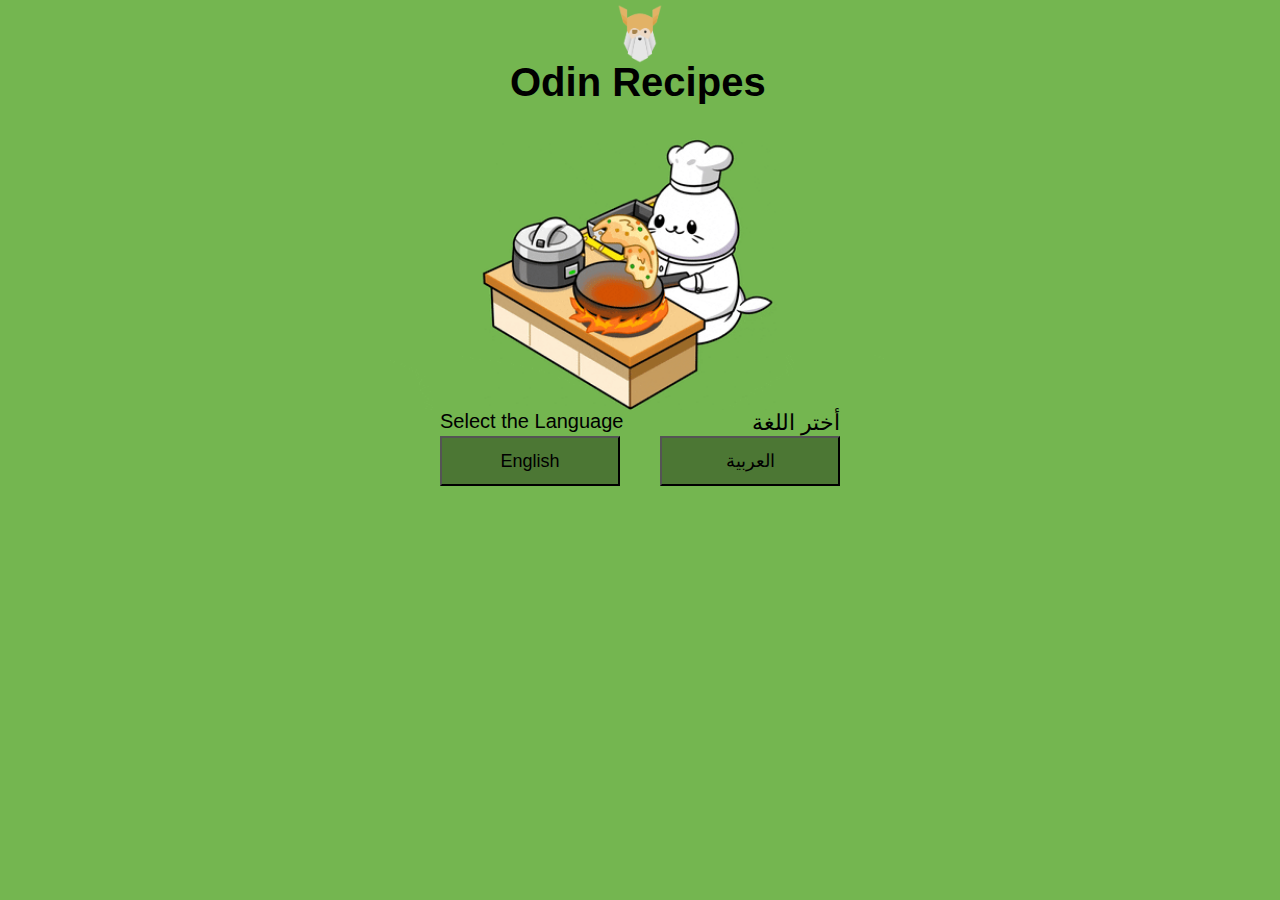
<file: index.html>
<!DOCTYPE html>
<html lang="en">
    <head>
        <meta cahrset="utf-8">
        <title>Welcome to Odin Recipes</title>
        <meta name="viewport" content="width=device-width, initial-scale=1.0">
        <link rel="stylesheet" href="selectorstyle.css">
    </head>

    <body>
        <img class="logo" src="./img/logo.png" alt="Odin project logo" height="60" width="60">
        <h1 class="title">Odin Recipes</h1>
        <img id="image" src="./img/mainpage.gif" alt="Cute seal cooking gif" height="350" width="750">

        <div class="prompt">
            <div class="en">Select the Language</div>
            <div class="ar">أختر اللغة</div>
        </div>
        
        <div class="selector">
            <a href="home-en.html"><button class="en-button">English</button></a>
            <a href="home-ar.html"><button class="ar-button">العربية</button></a>
        </div> 
    </body>
</html>
</file>
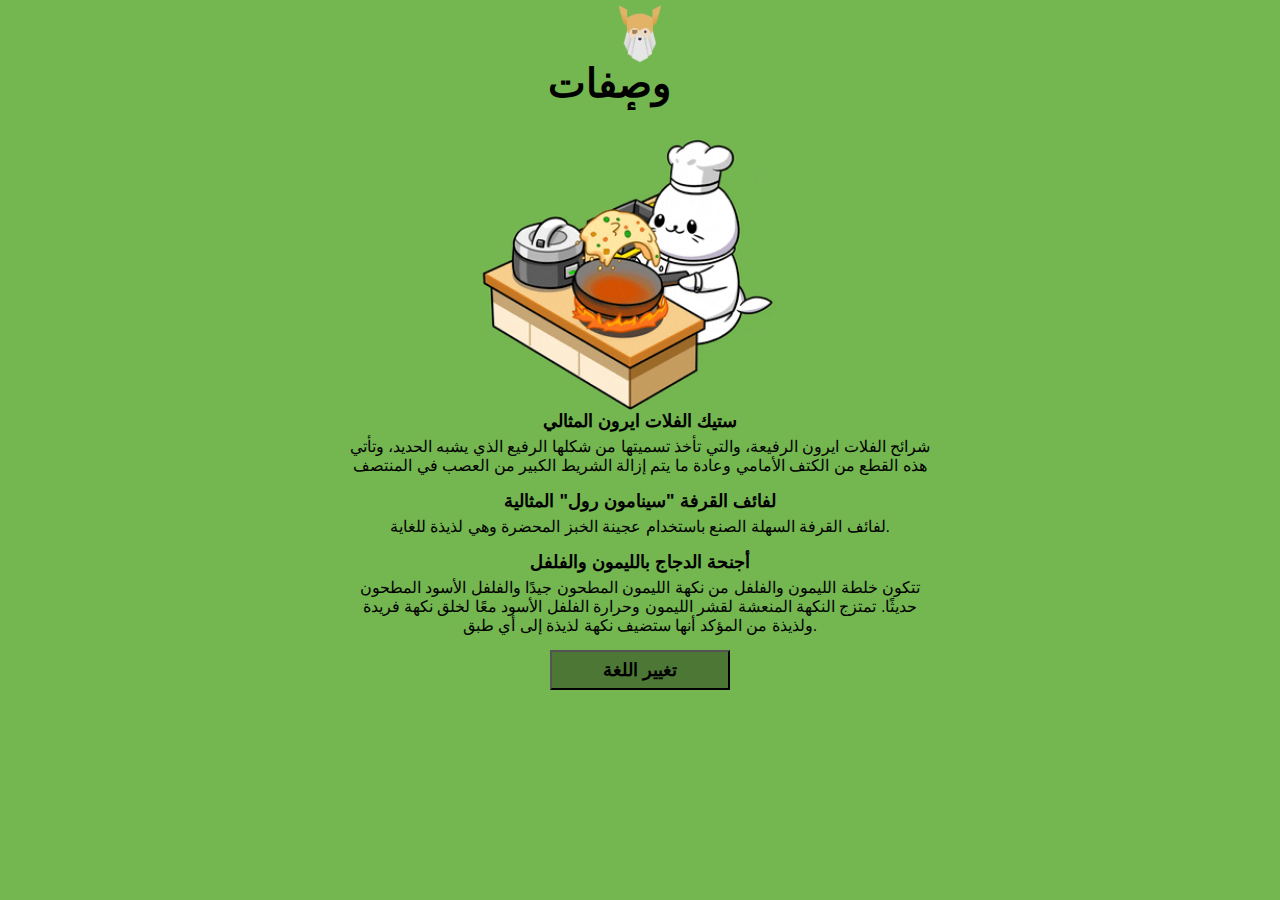
<file: home-ar.html>
<!DOCTYPE html>
<html lang="ar">
    <head>
        <meta cahrset="utf-8">
        <title>وصفات أودين</title>
        <meta name="viewport" content="width=device-width, initial-scale=1.0">
        <link rel="stylesheet" href="homestyles.css">
    </head>

    <body>
        <img class="logo" src="./img/logo.png" alt="Odin project logo" height="60" width="60">
        <h1 class="title ar">وصفات أودين</h1>
        
        <img id="image" src="./img/mainpage.gif" alt="Cute seal cooking gif" height="350" width="750">

        <ul>
            <li><a class="recipe-name" href="./recipes/ar-flatsteak.html">ستيك الفلات ايرون المثالي</a></li>
            <p class="description ar"> شرائح الفلات ايرون الرفيعة، والتي تأخذ تسميتها من شكلها الرفيع الذي يشبه الحديد، وتأتي هذه القطع من الكتف الأمامي وعادة ما يتم إزالة الشريط الكبير من العصب في المنتصف</p>
            
            <li><a class="recipe-name">لفائف القرفة "سينامون رول" المثالية</a></li>
            <p class="description ar">لفائف القرفة السهلة الصنع باستخدام عجينة الخبز المحضرة وهي لذيذة للغاية.</p>

            <li><a class="recipe-name">أجنحة الدجاج بالليمون والفلفل</a></li>
            <p class="description ar">تتكون خلطة الليمون والفلفل من نكهة الليمون المطحون جيدًا والفلفل الأسود المطحون حديثًا. تمتزج النكهة المنعشة لقشر الليمون وحرارة الفلفل الأسود معًا لخلق نكهة فريدة ولذيذة من المؤكد أنها ستضيف نكهة لذيذة إلى أي طبق.</p>
            
        </ul>

        <a href="index.html"><button>تغيير اللغة</button></a>
    </body>
</html>
</file>
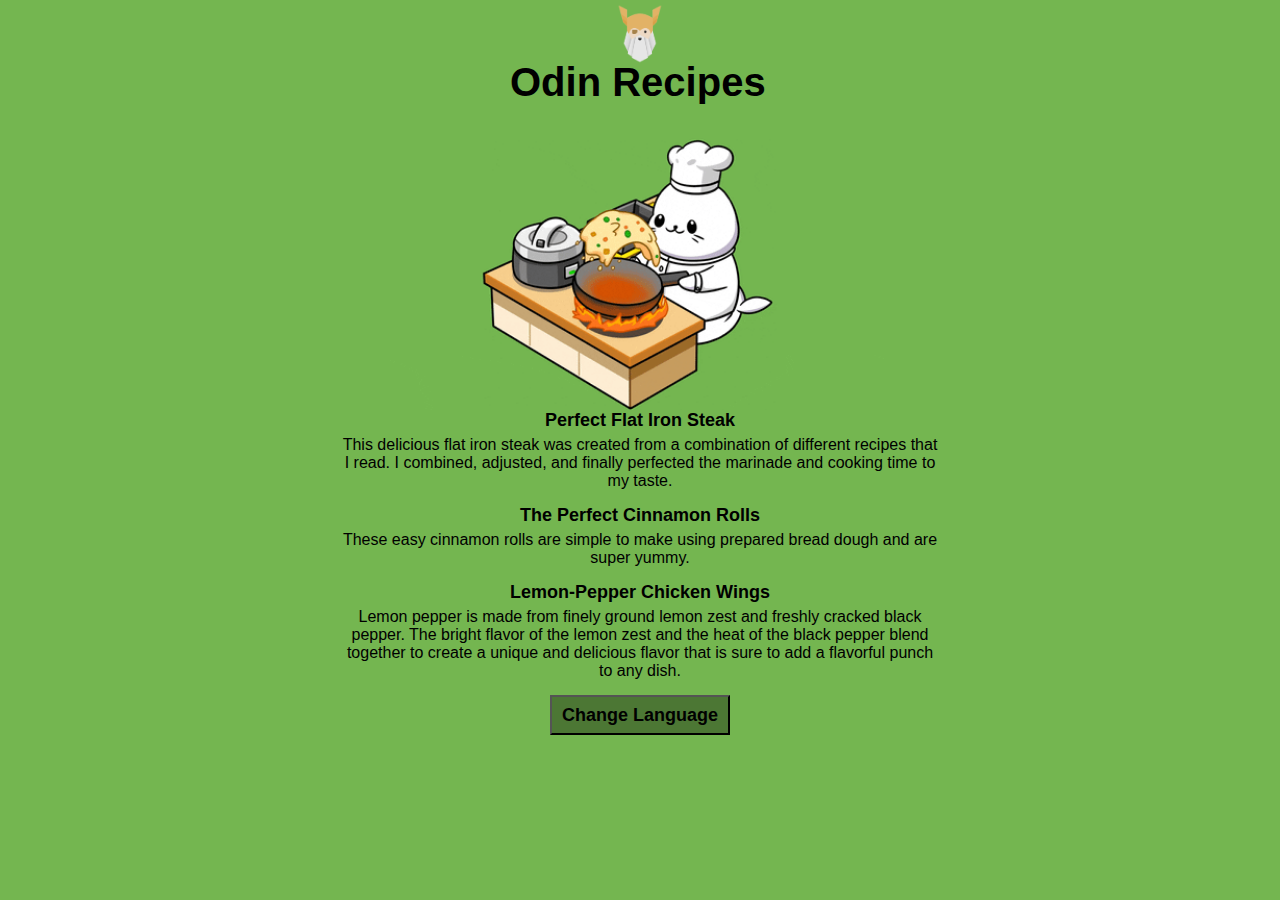
<file: home-en.html>
<!DOCTYPE html>
<html lang="en">
    <head>
        <meta cahrset="utf-8">
        <title>Odin Recipes</title>
        <meta name="viewport" content="width=device-width, initial-scale=1.0">
        <link rel="stylesheet" href="homestyles.css">
    </head>

    <body>
        <img class="logo" src="./img/logo.png" alt="Odin project logo" height="60" width="60">
        <h1 class="title">Odin Recipes</h1>
        
        <img id="image" src="./img/mainpage.gif" alt="Cute seal cooking gif" height="350" width="750">

        <ul>
            <li><a class="recipe-name" href="./recipes/flatsteak.html">Perfect Flat Iron Steak</a></li>
            <p class="description">This delicious flat iron steak was created from a combination of different recipes that I read. I combined, adjusted, and finally perfected the marinade and cooking time to my taste.</p>
            
            <li><a class="recipe-name" href="./recipes/cinnamonrolls.html">The Perfect Cinnamon Rolls</a></li>
            <p class="description">These easy cinnamon rolls are simple to make using prepared bread dough and are super yummy.</p>

            <li><a class="recipe-name" href="./recipes/lemonpepper.html">Lemon-Pepper Chicken Wings</a></li>
            <p class="description">Lemon pepper is made from finely ground lemon zest and freshly cracked black pepper. The bright flavor of the lemon zest and the heat of the black pepper blend together to create a unique and delicious flavor that is sure to add a flavorful punch to any dish.</p>
            
        </ul>

        <a href="index.html"><button>Change Language</button></a>
    </body>
</html>
</file>
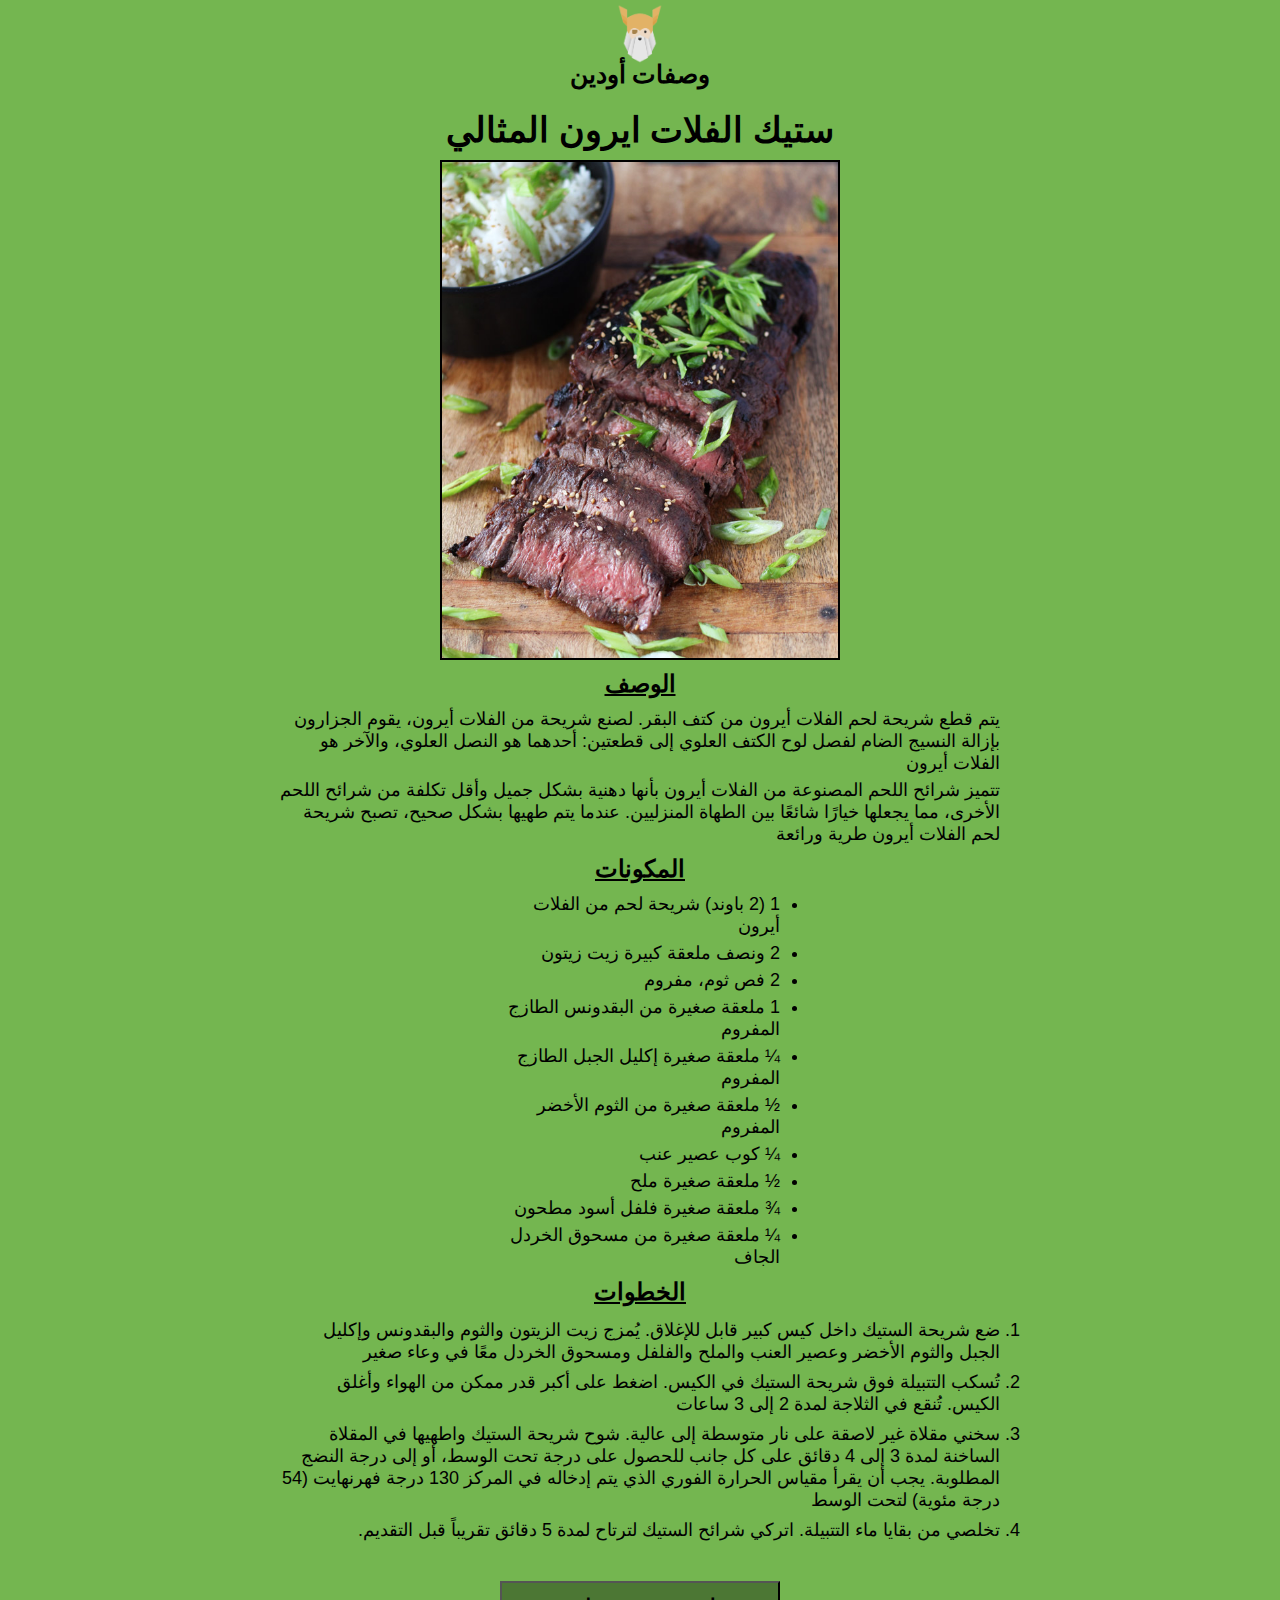
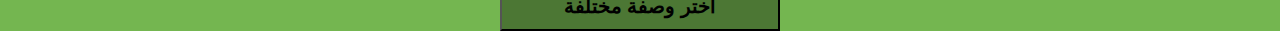
<file: recipes/ar-flatsteak.html>
<!DOCTYPE html>
<html lang="ar">
    <head>
        <meta cahrset="utf-8">
        <title>وصفات أودين: ستيك الفلات ايرون المثالي</title>
        <meta name="viewport" content="width=device-width, initial-scale=1.0">
        <link rel="stylesheet" href="styles.css">
    </head>

    <body>
        <img class="logo" src="../img/logo.png" alt="Odin project logo" height="60" width="60">
        <a href="../home-en.html" class="title ar">وصفات أودين</a>

        <h1 class="recipe-name">ستيك الفلات ايرون المثالي</h1>

        <img id="image" src="../img/flatsteak.jpg" alt="A Picture of Flat Iron Steak" height="500" width="400">

        <h2 class="sub-title">الوصف</h2>
        <p class="description ar">يتم قطع شريحة لحم الفلات أيرون من كتف البقر. لصنع شريحة من الفلات أيرون، يقوم الجزارون بإزالة النسيج الضام لفصل لوح الكتف العلوي إلى قطعتين: أحدهما هو النصل العلوي، والآخر هو الفلات أيرون</p>
        <p class="description ar">تتميز شرائح اللحم المصنوعة من الفلات أيرون بأنها دهنية بشكل جميل وأقل تكلفة من شرائح اللحم الأخرى، مما يجعلها خيارًا شائعًا بين الطهاة المنزليين. عندما يتم طهيها بشكل صحيح، تصبح شريحة لحم الفلات أيرون طرية ورائعة</p>
        
        <h2 class="sub-title">المكونات</h2>
        <ul class="list ar" dir="rtl">
            <li>1 (2 باوند) شريحة لحم من الفلات أيرون</li>
            <li>2 ونصف ملعقة كبيرة زيت زيتون</li>
            <li>2 فص ثوم، مفروم</li>
            <li>1 ملعقة صغيرة من البقدونس الطازج المفروم</li>
            <li>¼ ملعقة صغيرة إكليل الجبل الطازج المفروم</li>
            <li>½ ملعقة صغيرة من الثوم الأخضر المفروم</li>
            <li>¼ كوب عصير عنب</li>
            <li>½ ملعقة صغيرة ملح</li>
            <li>¾ ملعقة صغيرة فلفل أسود مطحون</li>
            <li>¼ ملعقة صغيرة من مسحوق الخردل الجاف</li>
        </ul>

        <h2 class="sub-title">الخطوات</h2>
        <ol class="list ar" dir="rtl">
            <li>ضع شريحة الستيك داخل كيس كبير قابل للإغلاق. يُمزج زيت الزيتون والثوم والبقدونس وإكليل الجبل والثوم الأخضر وعصير العنب والملح والفلفل ومسحوق الخردل معًا في وعاء صغير</li>
            <li>تُسكب التتبيلة فوق شريحة الستيك في الكيس. اضغط على أكبر قدر ممكن من الهواء وأغلق الكيس. تُنقع في الثلاجة لمدة 2 إلى 3 ساعات</li>
            <li>سخني مقلاة غير لاصقة على نار متوسطة إلى عالية. شوح شريحة الستيك واطهيها في المقلاة الساخنة لمدة 3 إلى 4 دقائق على كل جانب للحصول على درجة تحت الوسط، أو إلى درجة النضج المطلوبة. يجب أن يقرأ مقياس الحرارة الفوري الذي يتم إدخاله في المركز 130 درجة فهرنهايت (54 درجة مئوية) لتحت الوسط</li>
            <li>تخلصي من بقايا ماء التتبيلة. اتركي شرائح الستيك لترتاح لمدة 5 دقائق تقريباً قبل التقديم.</li>
        </ol>

        <a href="../home-ar.html"><button class="button back">اختر وصفة مختلفة</button></a>
    </body>   

</html>
</file>
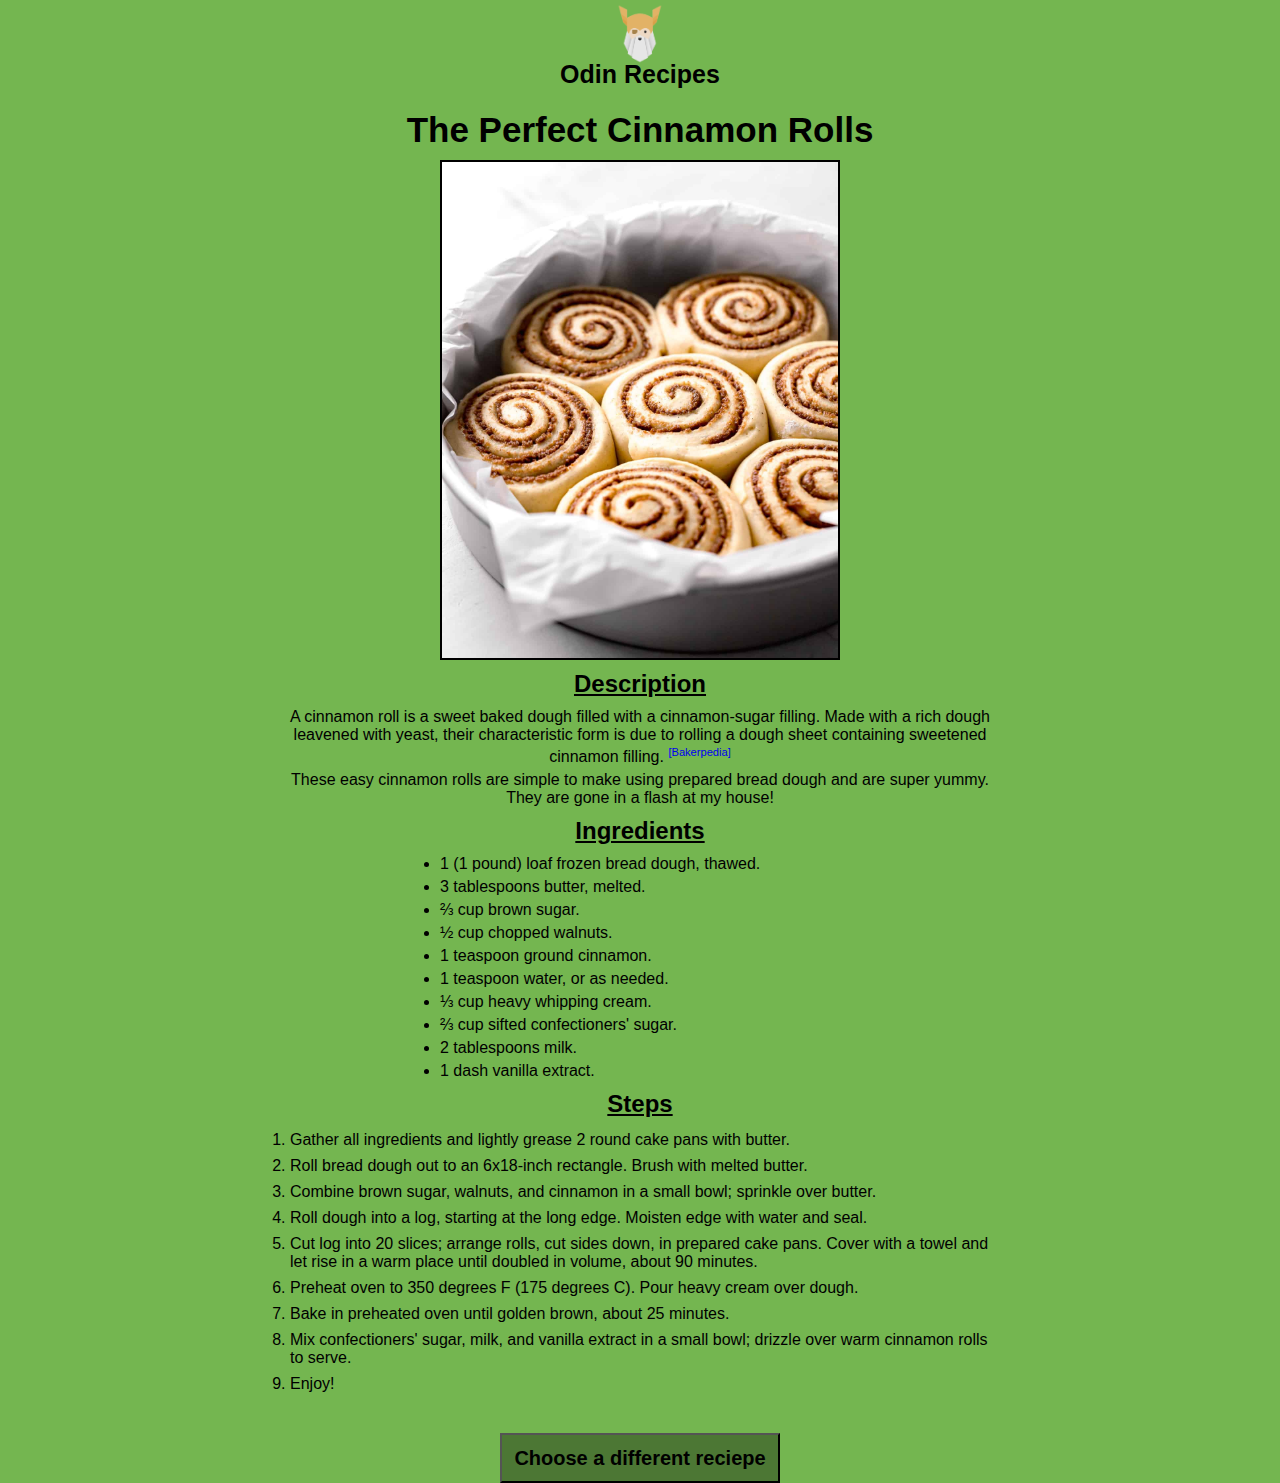
<file: recipes/cinnamonrolls.html>
<!DOCTYPE html>
<html>
    <head>
        <meta cahrset="utf-8">
        <title>Cinnamon Rolls: Odin Recipes</title>
        <meta name="viewport" content="width=device-width, initial-scale=1.0">
        <link rel="stylesheet" href="styles.css">
    </head>

    <body>
        <img class="logo" src="../img/logo.png" alt="Odin project logo" height="60" width="60">
        <a href="../home-en.html" class="title">Odin Recipes</a>

        <h1 class="recipe-name">The Perfect Cinnamon Rolls</h1>

        <img id="image" src="../img/cinammonrolls-updated.jpg" alt="A picture of a Cinnamon Rolls" height="500" width="400">

        <h2 class="sub-title">Description</h2>
        <p class="description">A cinnamon roll is a sweet baked dough filled with a cinnamon-sugar filling. Made with a rich dough leavened with yeast, their characteristic form is due to rolling a dough sheet containing sweetened cinnamon filling. <sup><small><a href="https://bakerpedia.com/processes/cinnamon-roll/#:~:text=A%20cinnamon%20roll%20is%20a,sheet%20containing%20sweetened%20cinnamon%20filling." target="_blank" rel="noopener noreferrer">[Bakerpedia]</a></small></sup></p>
        <p class="description">These easy cinnamon rolls are simple to make using prepared bread dough and are super yummy. They are gone in a flash at my house!</p>

        <h2 class="sub-title">Ingredients</h2>
        <ul class="list">
            <li>1 (1 pound) loaf frozen bread dough, thawed.</li>
            <li>3 tablespoons butter, melted.</li>
            <li>⅔ cup brown sugar.</li>
            <li>½ cup chopped walnuts.</li>
            <li>1 teaspoon ground cinnamon.</li>
            <li>1 teaspoon water, or as needed.</li>
            <li>⅓ cup heavy whipping cream.</li>
            <li>⅔ cup sifted confectioners' sugar.</li>
            <li>2 tablespoons milk.</li>
            <li>1 dash vanilla extract.</li>
        </ul>

        <h2 class="sub-title">Steps</h2>
        <ol class="list">
            <li>Gather all ingredients and lightly grease 2 round cake pans with butter.</li>
            <li>Roll bread dough out to an 6x18-inch rectangle. Brush with melted butter.</li>
            <li>Combine brown sugar, walnuts, and cinnamon in a small bowl; sprinkle over butter.</li>
            <li>Roll dough into a log, starting at the long edge. Moisten edge with water and seal.</li>
            <li>Cut log into 20 slices; arrange rolls, cut sides down, in prepared cake pans. Cover with a towel and let rise in a warm place until doubled in volume, about 90 minutes.</li>
            <li>Preheat oven to 350 degrees F (175 degrees C). Pour heavy cream over dough.</li>
            <li>Bake in preheated oven until golden brown, about 25 minutes.</li>
            <li>Mix confectioners' sugar, milk, and vanilla extract in a small bowl; drizzle over warm cinnamon rolls to serve.</li>
            <li>Enjoy!</li>
        </ol>

        <a href="../home-en.html"><button class="button back">Choose a different reciepe</button></a>
    </body>

</html>
</file>
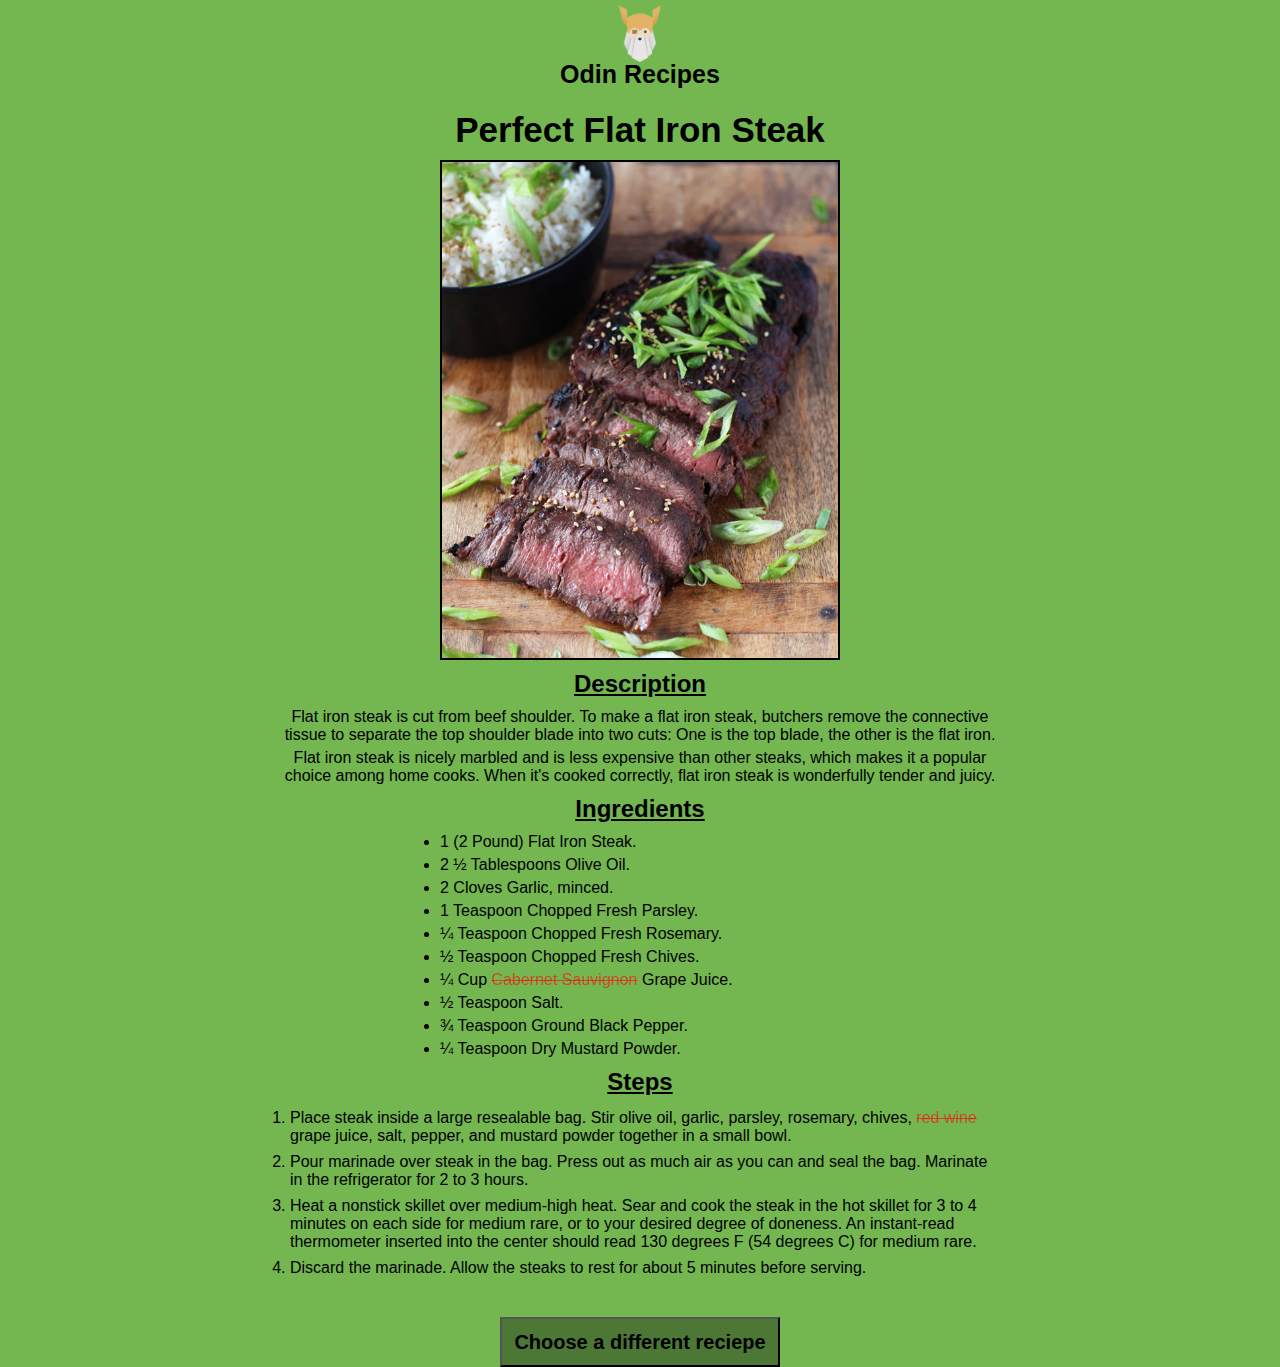
<file: recipes/flatsteak.html>
<!DOCTYPE html>
<html lang="en">
    <head>
        <meta cahrset="utf-8">
        <title>Perfect Flat Iron Steak Recipe: Odin Recipes</title>
        <meta name="viewport" content="width=device-width, initial-scale=1.0">
        <link rel="stylesheet" href="styles.css">
    </head>

    <body>
        <img class="logo" src="../img/logo.png" alt="Odin project logo" height="60" width="60">
        <a href="../home-en.html" class="title">Odin Recipes</a>

        <h1 class="recipe-name">Perfect Flat Iron Steak</h1>

        <img id="image" src="../img/flatsteak.jpg" alt="A Picture of Flat Iron Steak" height="500" width="400">

        <h2 class="sub-title">Description</h2>
        <p class="description">Flat iron steak is cut from beef shoulder. To make a flat iron steak, butchers remove the connective tissue to separate the top shoulder blade into two cuts: One is the top blade, the other is the flat iron.</p>
        <p class="description">Flat iron steak is nicely marbled and is less expensive than other steaks, which makes it a popular choice among home cooks. When it's cooked correctly, flat iron steak is wonderfully tender and juicy.</p>
        
        <h2 class="sub-title">Ingredients</h2>
        <ul class="list">
            <li>1 (2 Pound) Flat Iron Steak.</li>
            <li>2 ½ Tablespoons Olive Oil.</li>
            <li>2 Cloves Garlic, minced.</li>
            <li>1 Teaspoon Chopped Fresh Parsley.</li>
            <li>¼ Teaspoon Chopped Fresh Rosemary.</li>
            <li>½ Teaspoon Chopped Fresh Chives.</li>
            <li>¼ Cup <del>Cabernet Sauvignon</del> Grape Juice.</li>
            <li>½ Teaspoon Salt.</li>
            <li>¾ Teaspoon Ground Black Pepper.</li>
            <li>¼ Teaspoon Dry Mustard Powder.</li>
        </ul>

        <h2 class="sub-title">Steps</h2>
        <ol class="list">
            <li>Place steak inside a large resealable bag. Stir olive oil, garlic, parsley, rosemary, chives, <del>red wine</del> grape juice, salt, pepper, and mustard powder together in a small bowl.</li>
            <li>Pour marinade over steak in the bag. Press out as much air as you can and seal the bag. Marinate in the refrigerator for 2 to 3 hours.</li>
            <li>Heat a nonstick skillet over medium-high heat. Sear and cook the steak in the hot skillet for 3 to 4 minutes on each side for medium rare, or to your desired degree of doneness. An instant-read thermometer inserted into the center should read 130 degrees F (54 degrees C) for medium rare.</li>
            <li>Discard the marinade. Allow the steaks to rest for about 5 minutes before serving.</li>
        </ol>

        <a href="../home-en.html"><button class="button back">Choose a different reciepe</button></a>
    </body>   

</html>
</file>
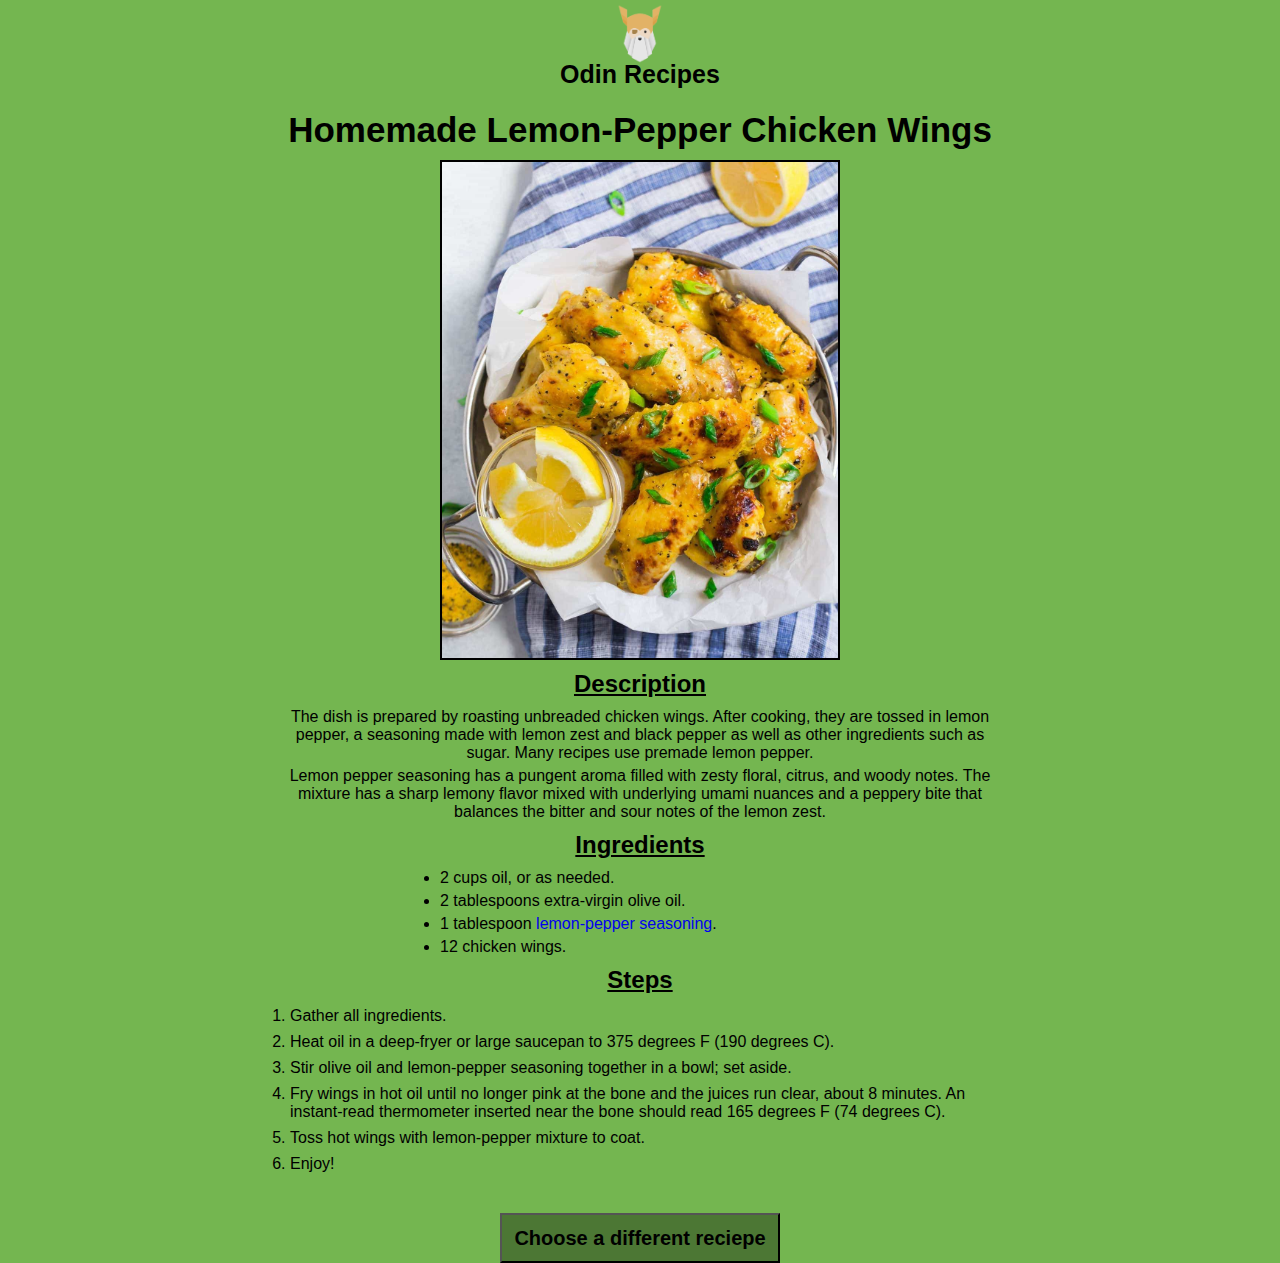
<file: recipes/lemonpepper.html>
<!DOCTYPE html>
<html>
    <head>
        <meta cahrset="utf-8">
        <title>Lemon Pepper Chicken Wings: Odin Recipes</title>
        <meta name="viewport" content="width=device-width, initial-scale=1.0">
        <link rel="stylesheet" href="styles.css">
    </head>

    <body>
        <img class="logo" src="../img/logo.png" alt="Odin project logo" height="60" width="60">
        <a href="../home-en.html" class="title">Odin Recipes</a>

        <h1 class="recipe-name">Homemade Lemon-Pepper Chicken Wings</h1>

        <img id="image" src="../img/lemonpepperchickenwings.jpg" alt="A picture of lemon pepper flavored chicken wings" height="500" width="400">

        <h2 class="sub-title">Description</h2>
        <p class="description">The dish is prepared by roasting unbreaded chicken wings. After cooking, they are tossed in lemon pepper, a seasoning made with lemon zest and black pepper as well as other ingredients such as sugar. Many recipes use premade lemon pepper.</p>
        <p class="description">Lemon pepper seasoning has a pungent aroma filled with zesty floral, citrus, and woody notes. The mixture has a sharp lemony flavor mixed with underlying umami nuances and a peppery bite that balances the bitter and sour notes of the lemon zest.</p>

        <h2 class="sub-title">Ingredients</h2>
        <ul class="list">
            <li>2 cups oil, or as needed.</li>
            <li>2 tablespoons extra-virgin olive oil.</li>
            <li>1 tablespoon <a href="./seasoning-lemonpepper.html">lemon-pepper seasoning</a>.</li>
            <li>12 chicken wings.</li>
        </ul>

        <h2 class="sub-title">Steps</h2>
        <ol class="list">
            <li>Gather all ingredients.</li>
            <li>Heat oil in a deep-fryer or large saucepan to 375 degrees F (190 degrees C).</li>
            <li>Stir olive oil and lemon-pepper seasoning together in a bowl; set aside.</li>
            <li>Fry wings in hot oil until no longer pink at the bone and the juices run clear, about 8 minutes. An instant-read thermometer inserted near the bone should read 165 degrees F (74 degrees C).</li>
            <li>Toss hot wings with lemon-pepper mixture to coat.</li>
            <li>Enjoy!</li>
        </ol>

        <a href="../home-en.html"><button class="button back">Choose a different reciepe</button></a>
    </body>

</html>
</file>
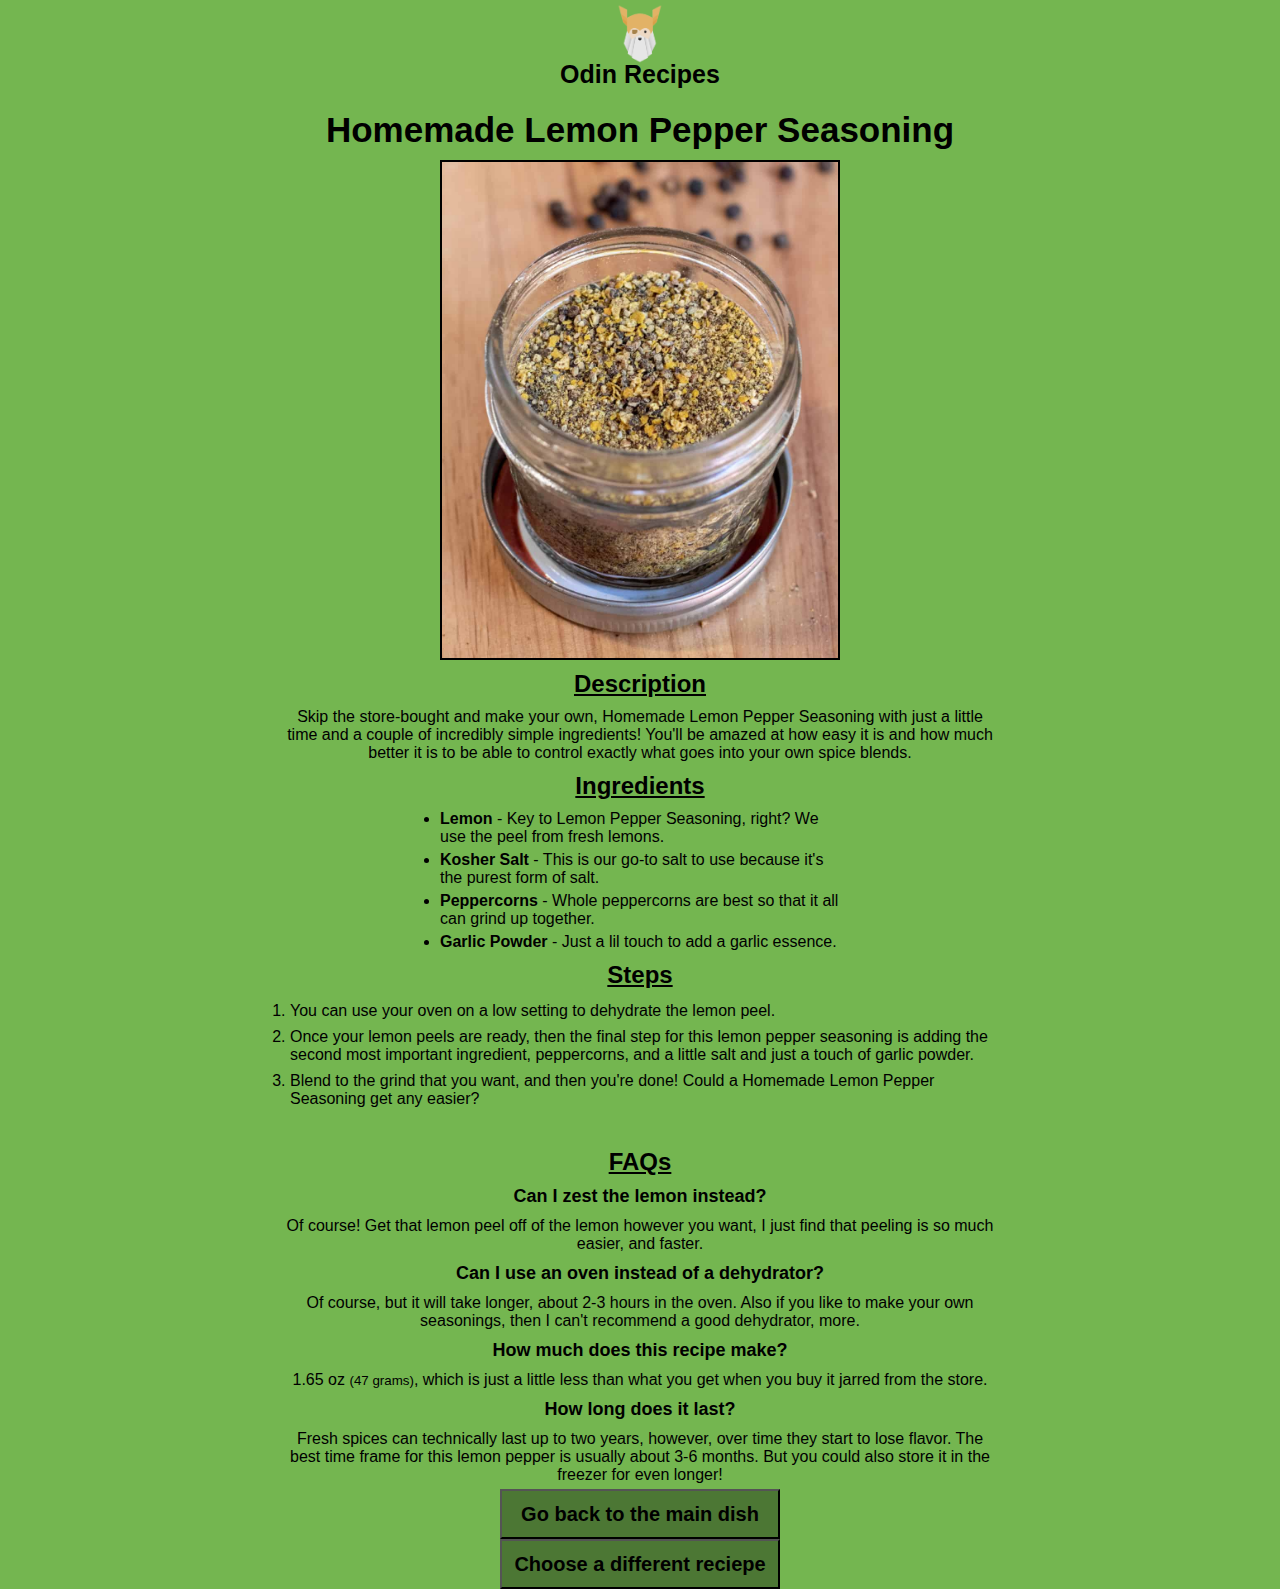
<file: recipes/seasoning-lemonpepper.html>
<!DOCTYPE html>
<html lang="en">
    <head>
        <meta cahrset="utf-8">
        <title>Homemade Lemon Pepper Seasoning: Odin Recipes</title>
        <meta name="viewport" content="width=device-width, initial-scale=1.0">
        <link rel="stylesheet" href="styles.css">
    </head>

    <body>
        <img class="logo" src="../img/logo.png" alt="Odin project logo" height="60" width="60">
        <a href="../home-en.html" class="title">Odin Recipes</a>
        
        <h1 class="recipe-name">Homemade Lemon Pepper Seasoning</h1>

        <img id="image" src="../img/seasoninglemonpepper.jpg" alt="A picture of lemon pepper seasoning in a jar" height="500" width="400">

        <h2 class="sub-title">Description</h2>
        <p class="description">Skip the store-bought and make your own, Homemade Lemon Pepper Seasoning with just a little time and a couple of incredibly simple ingredients! You'll be amazed at how easy it is and how much better it is to be able to control exactly what goes into your own spice blends.</p>

        <h2 class="sub-title">Ingredients</h2>
        <ul class="list">
            <li><label>Lemon</label> - Key to Lemon Pepper Seasoning, right? We use the peel from fresh lemons.</li>
            <li><label>Kosher Salt</label> - This is our go-to salt to use because it's the purest form of salt.</li>
            <li><label>Peppercorns</label> - Whole peppercorns are best so that it all can grind up together.</li>
            <li><label>Garlic Powder</label> - Just a lil touch to add a garlic essence.</li>
        </ul>

        <h2 class="sub-title">Steps</h2>
        <ol class="list">
            <li>You can use your oven on a low setting to dehydrate the lemon peel.</li>
            <li>Once your lemon peels are ready, then the final step for this lemon pepper seasoning is adding the second most important ingredient, peppercorns, and a little salt and just a touch of garlic powder.</li>
            <li>Blend to the grind that you want, and then you're done! Could a Homemade Lemon Pepper Seasoning get any easier?</li>
        </ol>

        <h2 class="sub-title">FAQs</h2>

        <h3 class="FAQs">Can I zest the lemon instead?</h3>
        <p class="description">Of course! Get that lemon peel off of the lemon however you want, I just find that peeling is so much easier, and faster.</p>

        <h3 class="FAQs">Can I use an oven instead of a dehydrator?</h3>
        <p class="description">Of course, but it will take longer, about 2-3 hours in the oven. Also if you like to make your own seasonings, then I can't recommend a good dehydrator, more.</p>

        <h3 class="FAQs">How much does this recipe make?</h3>
        <p class="description">1.65 oz <small>(47 grams)</small>, which is just a little less than what you get when you buy it jarred from the store.</p>

        <h3 class="FAQs">How long does it last?</h3>
        <p class="description">Fresh spices can technically last up to two years, however, over time they start to lose flavor. The best time frame for this lemon pepper is usually about 3-6 months. But you could also store it in the freezer for even longer!</p>

        <a href="../recipes/lemonpepper.html"><button class="button back">Go back to the main dish</button></a>
        <a href="../home-en.html"><button class="button back">Choose a different reciepe</button></a>
    </body>

</html>
</file>
<file: selectorstyle.css>
*{
    margin: 0;
    padding: 0;
    box-sizing: border-box;
    background-color: #74b650;
    font-family: Arial, Helvetica, sans-serif;
}

.title {
    font-size: 40px;
    width: 260px;
    height: 70px;
    margin: -8px auto;
    margin-bottom: -20px;
    border: 0px solid red;
}

.logo {
    display: block;
    border: 0px solid red;
    width: 60px;
    height: 60px;
    margin: 4px auto;
}

#image {
    display: block;
    border: 0px solid red;
    height: 300px;
    width: 500px;
    margin: 0 auto;
    object-fit: cover;
}

.prompt {
    display: flex;
    width: 400px;
    outline: 0px solid red ;
    justify-content: space-between;
    margin: 0 auto;
}

.prompt div {
    font-size: 22px;
    text-align: center;
}

.prompt .en {
    font-size: 20px;
}

.selector {
    display: flex;
    width: 400px;
    margin: 0 auto;
    justify-content: space-between;
}

.selector button {
    flex: 1;
    width: 180px;
    height: 50px;
    font-size: 18px;
    text-align: center;
    background-color: #4c7734;
}

button:hover {
    background-color: #000000;
    color: #4c7734;
    transition: 250ms;
    font-size: 22px;
    width: 200px;
    height: 50px;
}

a {
    text-decoration: none;
}
</file>
<file: homestyles.css>
* {
    margin: 0;
    padding: 0;
    box-sizing: border-box;
    background-color: #74b650;
    font-family: Arial, Helvetica, sans-serif;
}

#image {
    display: block;
    border: 0px solid red;
    height: 300px;
    width: 500px;
    margin: 0 auto;
    object-fit: cover;
}

.logo {
    display: block;
    border: 0px solid red;
    width: 60px;
    height: 60px;
    margin: 4px auto;
}

.title {
    font-size: 40px;
    width: 260px;
    height: 70px;
    margin: -8px auto;
    margin-bottom: -20px;
    border: 0px solid red;  
}

.title.ar {
    border: 0px solid red;
    width: 185px;
}

.recipe-name {
    display: block;
    font-size: 18px;
    text-decoration: none;
    color: #000;
    font-weight: 600;
    width: 320px;
    margin: 0px auto;
    border: 0px solid red; 
    text-align: center;
}

.recipe-name:hover {
    font-size: 21px;
    color: #74b650;
    background-color: #000;
    transition: 200ms;
    margin: 0px auto;

}

.description {
    
    font-size: 14px;
    font-weight: lighter;
    width: 600px;
    margin: 0px auto;
    padding-top: 5px;
    padding-bottom: 15px;
    border: 0px solid red; 
    text-align: center;
}

.description {
    font-size: 16px;
}

button {
    box-sizing: border-box;
    display: block;
    height: 40px;
    width: 180px;
    margin: 0 auto;
    font-size: 18px;
    font-weight: bolder;
    background-color: #4c7734;
    color: #000000;
    margin: auto;
}

button:hover {
    background-color: #000000;
    color: #4c7734;
    transition: 200ms;
}

a {
    text-decoration: none;
}
</file>
<file: recipes/styles.css>
* {
    margin: 0;
    padding: 0;
    box-sizing: border-box;
    background-color: #74b650;
    font-family: Arial, Helvetica, sans-serif;
}

.title {
    display: block;
    font-size: 25px;
    text-decoration: none;  
    color: #000;
    font-weight: bold;
    width: 170px;
    height: 70px;
    margin: -8px auto;
    margin-bottom: -20px;
    border: 0cap solid red;
    text-align: center;
}

.title:hover {
    font-size: 28px;
    width: 190px;
    transition: 200ms;
    text-align: center;
}

.logo {
    display: block;
    border: 0px solid red;
    width: 60px;
    height: 60px;
    margin: 4px auto;
}

.recipe-name {
    font-size: 35px;
    color: #000;
    width: 800px;
    height: 70px;
    margin: -8px auto;
    margin-bottom: -20px;
    border: 0px solid red;  
    text-align: center;
}

#image {
    display: block;
    border: 2px solid #000000;
    height: 500px;
    width: 400px;
    margin: 0 auto;
    object-fit: cover;
}

.sub-title {
    font-size: 24px;
    text-decoration: underline;
    font-weight: bold;
    width: 200px;
    margin: 10px auto;
    text-align: center;
    border: 0px solid red;  
}

p.description {
    font-size: 16px;
    width: 720px;
    text-align: center;
    margin: 5px auto;
    border: 0px solid red;  

}

p.description.ar {
    font-size: 18px;
    width: 720px;
    text-align: right;
    margin: 5px auto;
    border: 0px solid red;  

}

del {
    color: rgba(255, 0, 0, 0.584);
}

ul.list {
    text-align: left;
    margin: 0 auto;
    width: 400px;
    border: 0px solid black;  
}

ul.list.ar {
    text-align: right;
    font-size: 18px;
    margin: 0 auto;
    width: 280px;
    border: 0px solid black;  
}

li {
    margin: 5px auto;
}


ol li {
    padding-top: 3px;
}

ol.list {
    text-align: left;
    margin: 0 auto;
    width: 700px;
    border: 0px solid black; 
    margin-bottom: 40px;
}

ol.list.ar {
    text-align: right;
    margin: 0 auto;
    font-size: 18px;
    width: 720px;
    border: 0px solid black; 
    margin-bottom: 40px;
}

button {
    display: block;
    height: 50px;
    width: 280px;
    margin: 0 auto;
    font-size: 20px;
    font-weight: bold;
    background-color: #4c7734;
    color: #000000;
    margin: auto;
}

a {
    text-decoration: none;
}

button:hover {
    background-color: #000000;
    color: #4c7734;
    transition: 200ms;
}

.FAQs {
    font-size: 18px;
    text-decoration: none;
    width: 500px;
    margin: 10px auto;
    text-align: center;
    border: 0px solid red; 

}

label {
    font-weight: bold;
}
</file>
